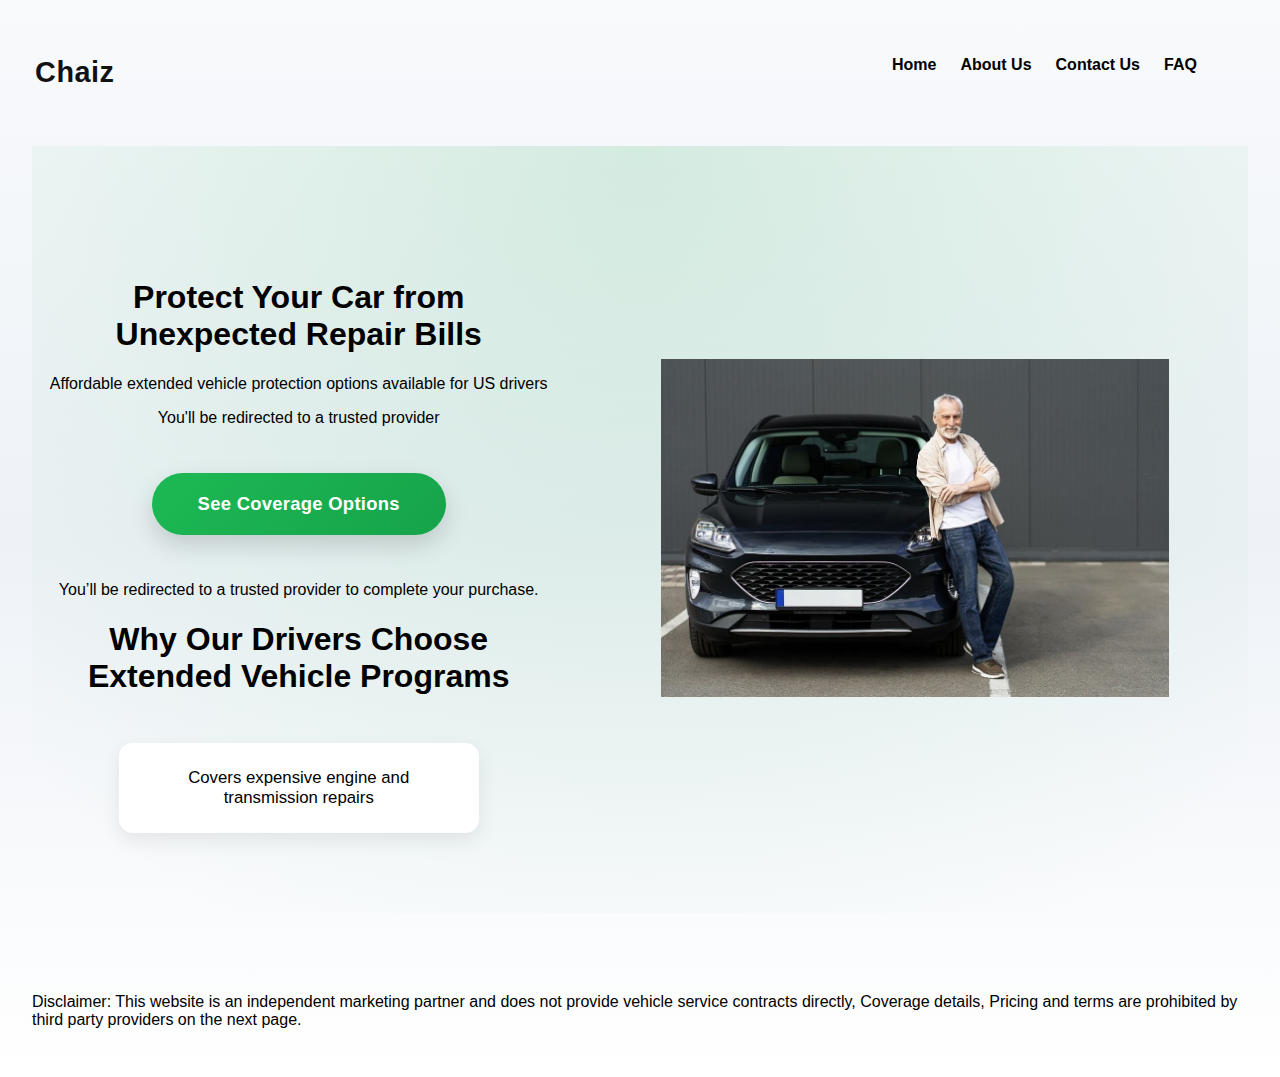
<file: index.html>
<!DOCTYPE html>
<html lang="en">
<head>
    <meta charset="UTF-8">
    <meta name="viewport" content="width=device-width, initial-scale=1.0">
    <title>Chaiz</title>
    <link rel="stylesheet" href="style.css">
</head>

<script>
    const reasons = document.querySelectorAll('.reason');
    let index = 0;

    setInterval(() => {
        reasons[index].classList.remove('active');
        index = (index + 1) % reasons.length;
        reasons[index].classList.add('active');
    }, 3500);
</script>



<body class="wrap">


    <header>
        <div class="logo">Chaiz</div>
        <nav class="main-nav">
            <ul>
                <li><a href="#">Home</a></li>
                <li><a href="#">About Us</a></li>
                <li><a href="#">Contact Us</a></li>
                <li><a href="#">FAQ</a></li>
            </ul>
        </nav>
    </header>


<main class="hero">
    <div class="hero-text">
        <h1>Protect Your Car from Unexpected Repair Bills</h1>
        <p>Affordable extended vehicle protection options available for US drivers</p>
        <p class="muted">You'll be redirected to a trusted provider</p>
        <a href="https://chaiz.sjv.io/GKaN2E" class="primary-cta" target="_blank">See Coverage Options</a>
        <p class="info">You’ll be redirected to a trusted provider to complete your purchase.</p>
        <h1>Why Our Drivers Choose Extended Vehicle Programs</h1>

        <div class="reasons-carousel">
            <ul class="reasons-list">
                <li class="reason active">Covers expensive engine and transmission repairs</li>
                <li class="reason">Nationwide repair network</li>
                <li class="reason">Predictable monthly costs</li>
                <li class="reason">24/7 roadside assistance</li>
            </ul>
        </div>


    </div>

    <div class="hero-image">
        <img src="assets/car img.jpeg" alt="Car owner">
    </div>
</main>


    <section class="warning">
        <p>Disclaimer: This website is an independent marketing partner and does not provide vehicle service contracts directly, 
            Coverage details, Pricing and terms are prohibited by third party providers on the next page.</p>
            <p class="copyright"></p>
    </section>

</body>
</html>
</file>
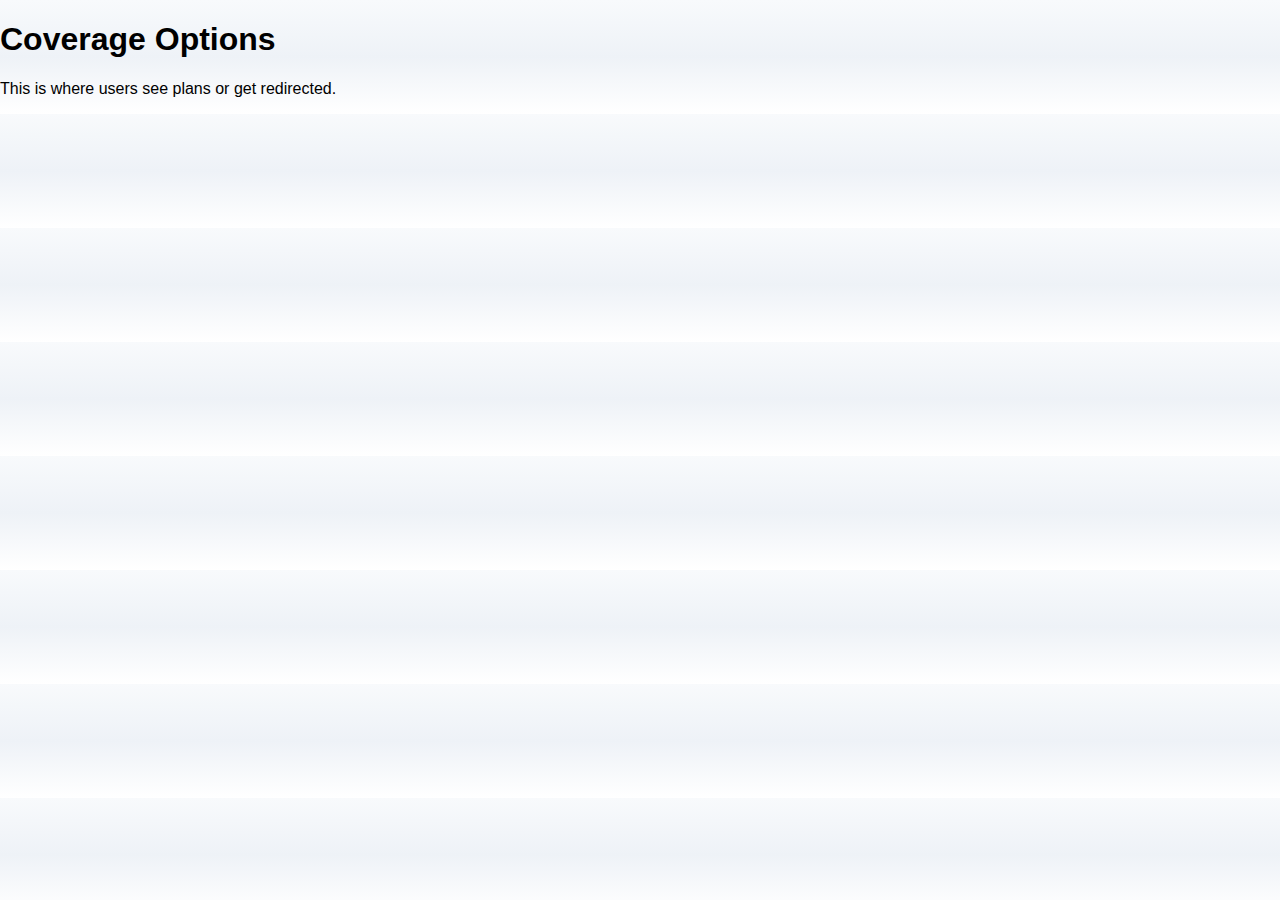
<file: coverage.html>
<!DOCTYPE html>
<html lang="en">
<head>
    <meta charset="UTF-8">
    <title>Coverage Options</title>
    <link rel="stylesheet" href="style.css">
</head>
<body>

    <h1>Coverage Options</h1>
    <p>This is where users see plans or get redirected.</p>

</body>
</html>
</file>
<file: style.css>
body {
    margin: 0;
    font-family: -apple-system, BlinkMacSystemFont, sans-serif;

    background: linear-gradient(
        180deg,
        #f8fafc 0%,
        #eef2f7 50%,
        #ffffff 100%
    );
}


.wrap {
    margin: 2em;
}

.logo:hover {
    cursor: pointer;
    color: #16a34a;
}

header {
    display: flex;
    justify-content: center;
    gap: 60%;
}

.logo {
    margin-top: 2%;
    font-size: 1.8rem;
    font-weight: 800;
    letter-spacing: 0.5px;
    color: #111;
}

.main-nav {
    display: flex;
    align-items: center;
    justify-content: space-between;
    padding: 1.5em 3em;
}


.main-nav ul {
    list-style: none;
    margin: 0;
    padding: 0;
    display: flex;
    gap: 24px;
}

.main-nav ul a {
    color: black;
    text-decoration: none;
    font-weight: bold;
    font-size: 1rem;
}

.main-nav ul a:hover {
    text-decoration: none;
    cursor: pointer;
    font-weight: 200;
    color: #16a34a;
}

.hero {
    background: radial-gradient(
    circle at top center,
    rgba(22, 163, 74, 0.15),
    transparent 90%
    );
    padding: 5em 1em;
    display: flex;
    text-align: center;
    align-items: center;
    justify-content: space-between;
    gap: 3em;
    margin-top: 3em;
}

.hero-text {
    margin-top: 2em;
    max-width: 600px;
}

.reasons-carousel {
    margin-top: 3em;
    display: flex;
    justify-content: center;
}

.reasons-list {
    list-style: none;
    padding: 0;
    margin: 0;
    width: 360px;
}

.reason {
    display: none;
    background: white;
    padding: 1.5em;
    border-radius: 14px;
    text-align: center;
    font-size: 1.05rem;
    font-weight: 500;
    box-shadow: 0 8px 20px rgba(0,0,0,0.08);
}

.reason.active {
    display: block;
}

.reason {
    opacity: 0;
    transition: opacity 0.4s ease;
}

.reason.active {
    display: block;
    opacity: 1;
}

.hero-image img {
    width: 80%;
    max-width: 100%;
}

.primary-cta {
    display: block;
    width: fit-content;
    margin: 2.5em auto;
    background: linear-gradient(135deg, #1db954, #16a34a);
    color: white;
    text-decoration: none;
    padding: 1.1em 2.5em;
    font-size: 1.15rem;
    font-weight: 600;
    letter-spacing: 0.3px;
    border-radius: 999px; /* pill shape */
    box-shadow: 0 10px 25px rgba(0, 0, 0, 0.15);
    transition: transform 0.5s ease, box-shadow 0.5s ease;
}


.primary-cta:hover {
    transform: translateY(-2px);
    box-shadow: 0 15px 35px green;
}


img {
    width: 100vw;
    object-fit: cover;
}


.warning {
    margin-top: 5em;
}

.copyright {
    display: flex;
    justify-content: center;
    font-family: monospace;

}

@media (max-width: 768px) {
    .hero {
        flex-direction: column;
        text-align: center;
        gap: 2em;
        padding: 3em 1em;
    }

    .hero-text {
        max-width: 100%;
    }

    .site-header {
        flex-direction: column;
        gap: 1em;
        padding: 1em;
    }

    .main-nav ul {
        justify-content: center;
        gap: 1.5em;
        flex-wrap: wrap;
    }

    .hero-image img {
        width: 300px;
    }

    .primary-cta {
        width: 90%;
        font-size: 1.05rem;
        padding: 1em;
    }

    .reasons-list {
        width: 90%;
    }

    .reason {
        font-size: 1rem;
        padding: 1.2em;
    }

    h1 {
        font-size: 1.6rem;
        line-height: 1.2;
    }

    p {
        font-size: 1rem;
    }
}
</file>
